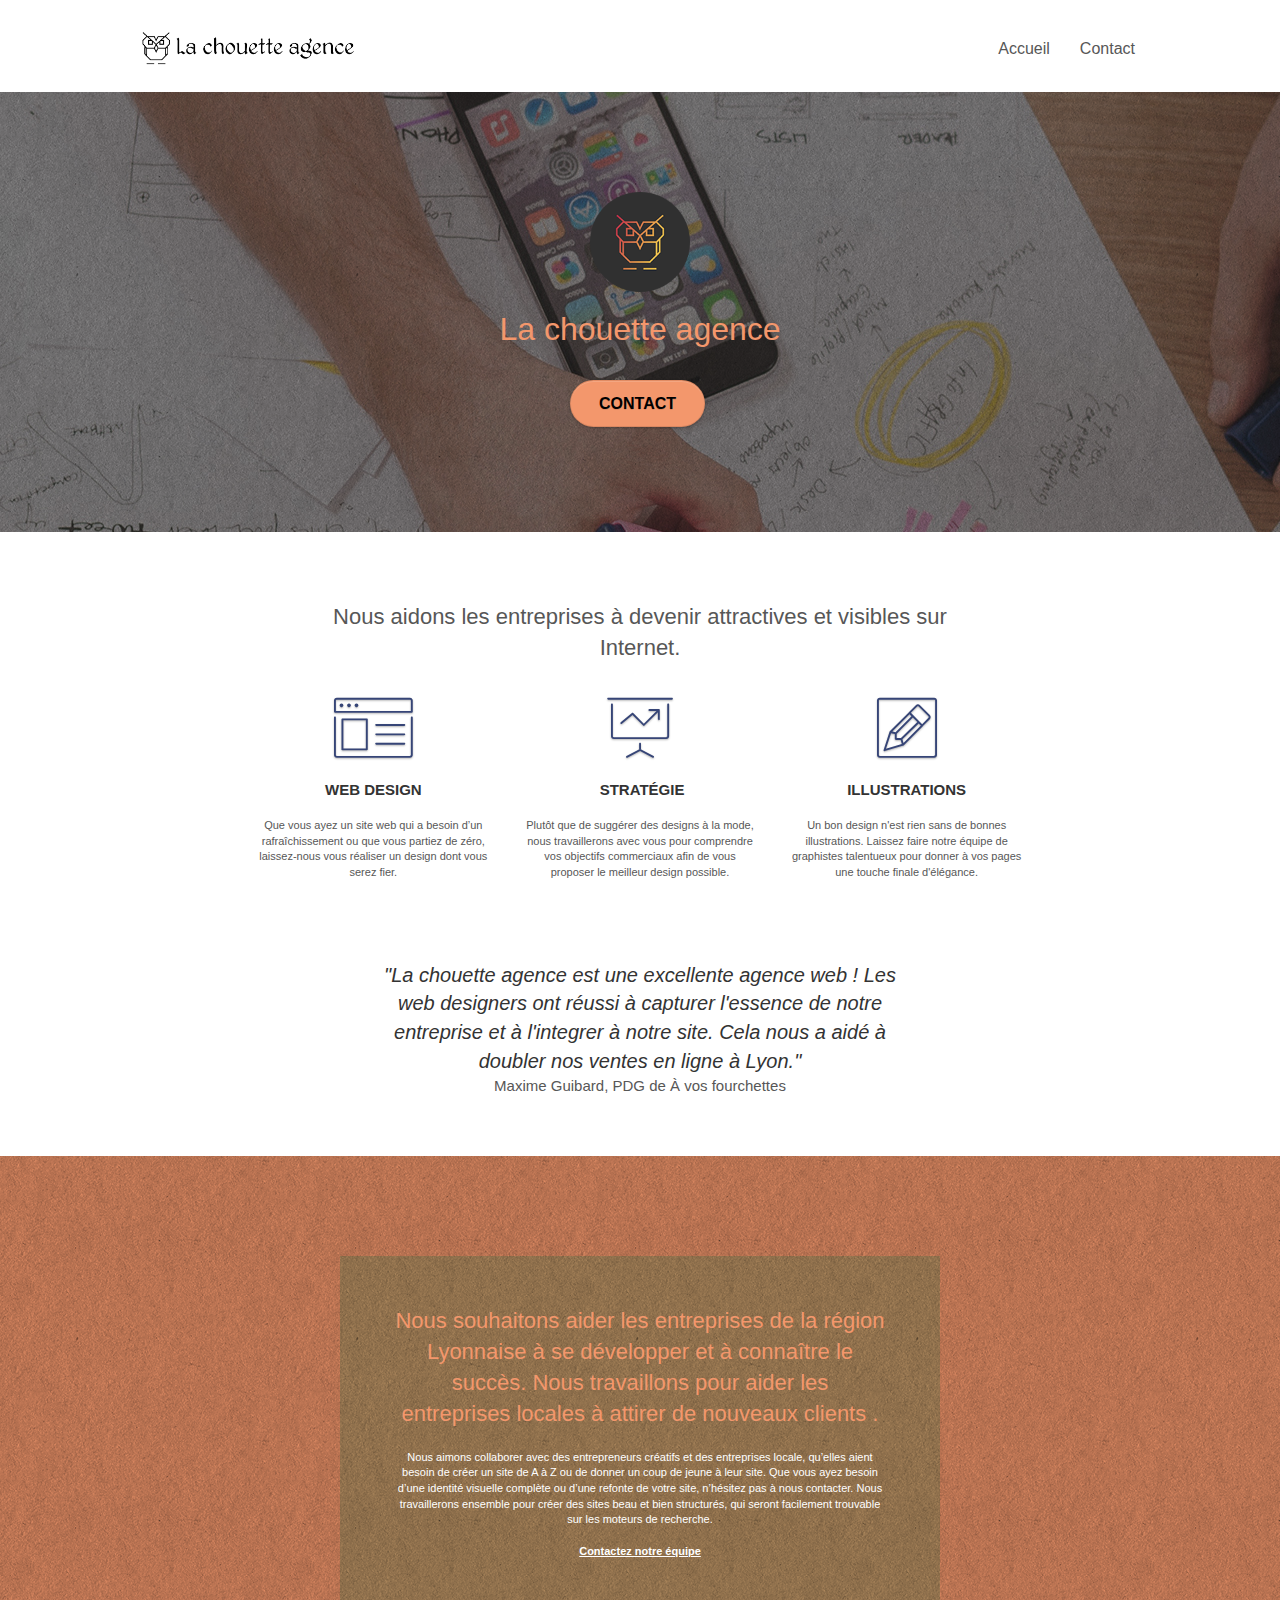
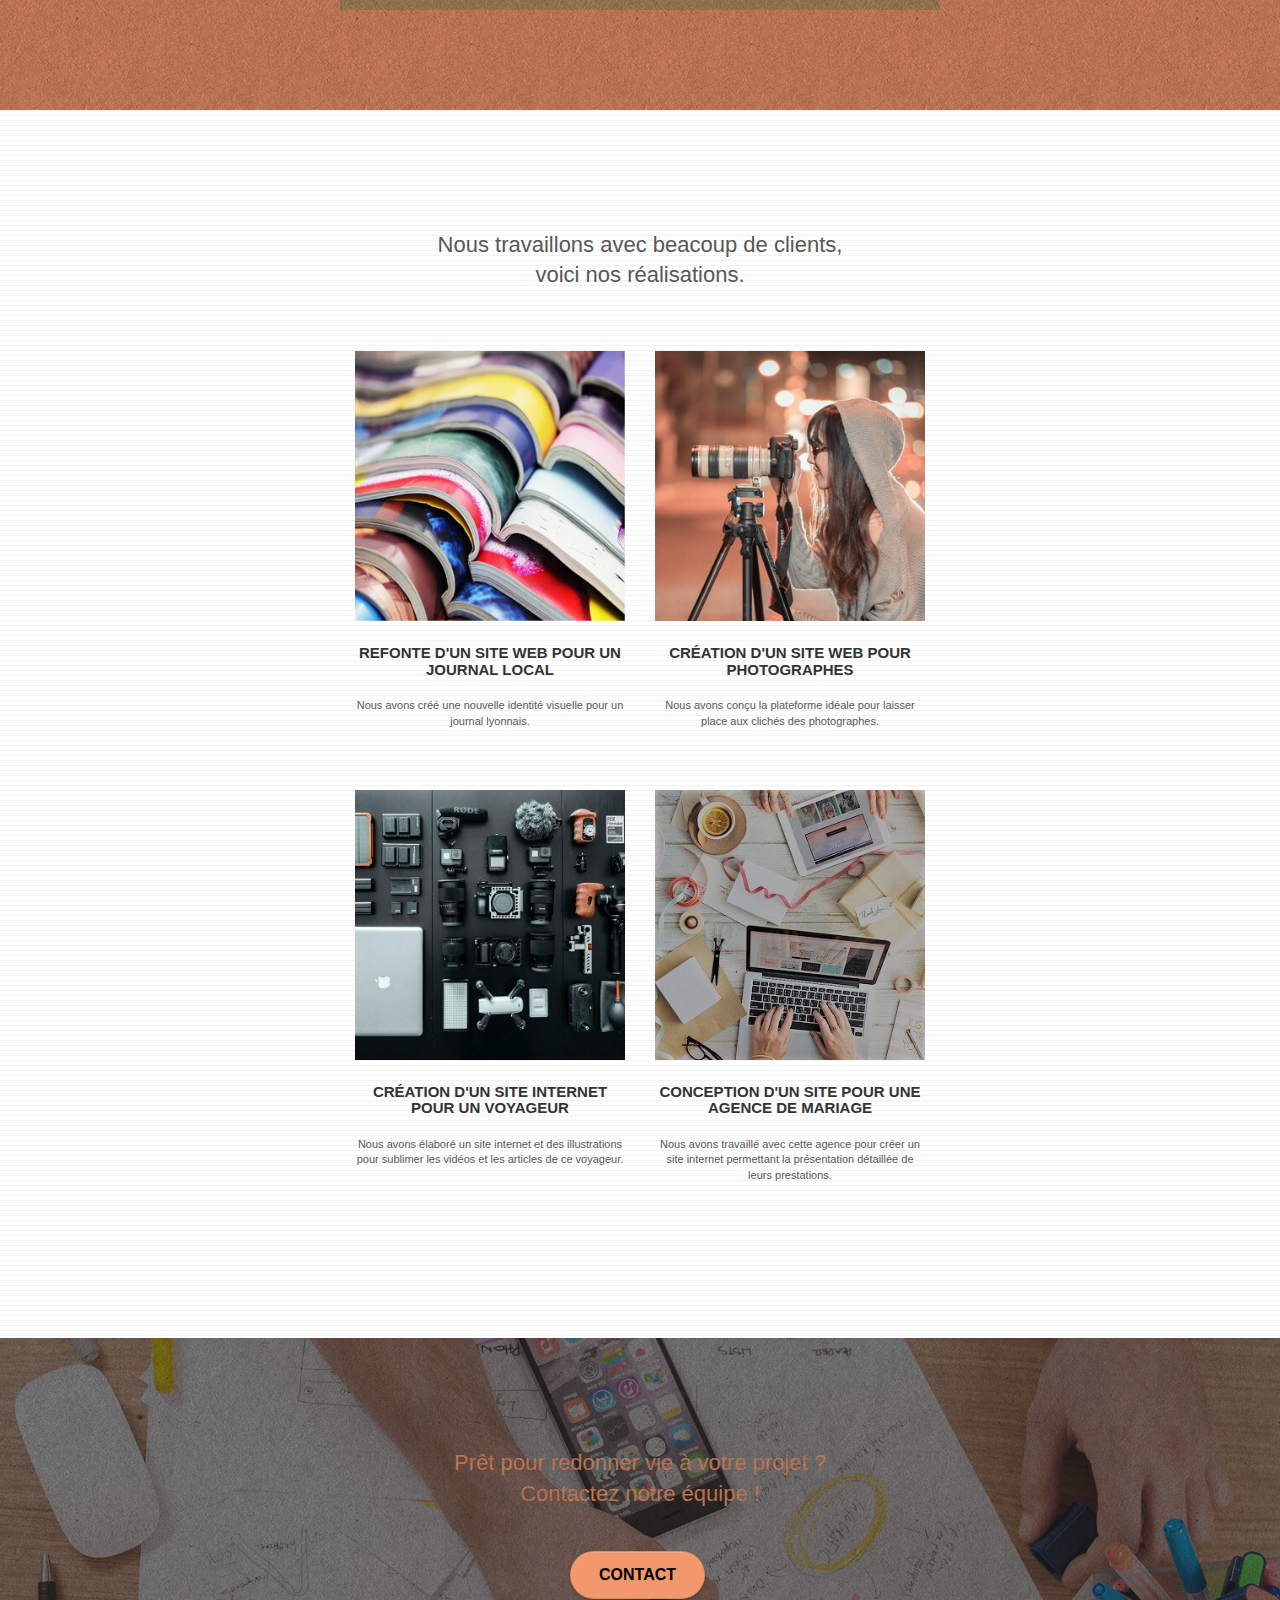
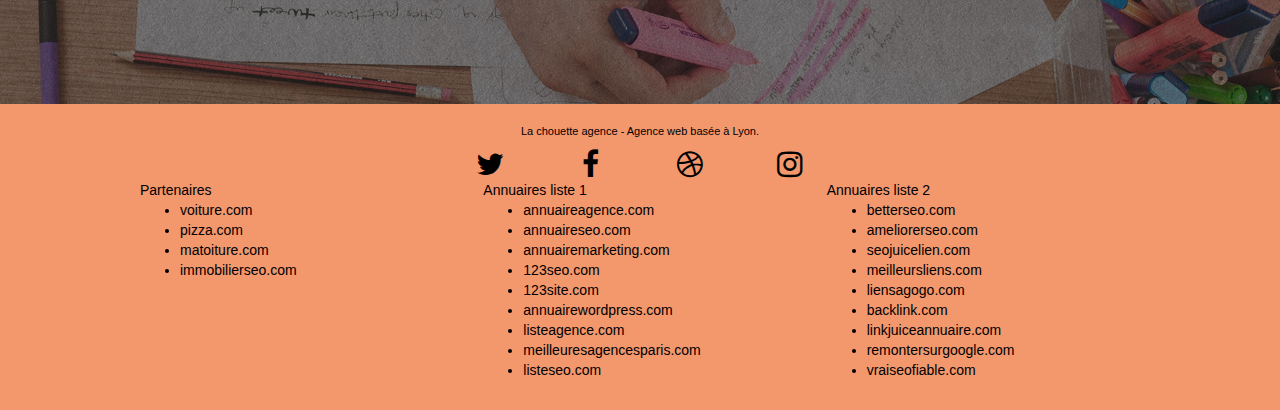
<file: index.html>
<!doctype html>
<html lang="fr-fr">
<head>
    <meta charset="utf-8">
    <meta name="keywords" content="seo, google, site web, site internet, agence design paris, agence design, agence design,agence design,agence design,agence design,agence design,agence design,agence design,agence design">
    <meta name="description" content="La Chouette Agence est une agence de web design qui aide les entreprises à devenir attractives et visibles sur Internet.">
    <meta name="viewport" content="width=device-width, initial-scale=1.0, viewport-fit=cover">
	<meta name="robots" content="index, follow">
    <link rel="shortcut icon" type="image/png" href="favicon.jpg">
    
	<link rel="stylesheet" type="text/css" href="./css/bootstrap.min.css">
	<link rel="stylesheet" type="text/css" href="style.css">
	<link rel="stylesheet" type="text/css" href="./css/font-awesome.min.css">
	<link rel="stylesheet" type="text/css" href="./css/et-line.min.css">
	
    
	<script src="./js/jquery-2.1.0.min.js"></script>
	<script src="./js/bootstrap.min.js"></script>
	<script src="./js/blocs.min.js"></script>
	<script src="./js/jquery.touchSwipe.min.js" defer></script>
	<script src="./js/gmaps.min.js"></script>

    <title>La Chouette Agence, entreprise de web design basée à Lyon</title>

    
<!-- Analytics -->
 
<!-- Analytics END -->
    
</head>
<body>
<!-- Principal conteneur -->
<div class="page-container">
    
<!-- bloc-0 -->
<header class="bloc bgc-white l-bloc " id="bloc-0">
	<div class="container bloc-sm">

		<nav class="navbar row">
			<div class="navbar-header">
				<a class="navbar-brand" href="index.html"><img src="img/la-chouette-agence.png" alt="logo de la chouette agence contenant un lien vers la page d'accueil" height="40" /></a>
				<button id="nav-toggle" type="button" class="ui-navbar-toggle navbar-toggle" data-toggle="collapse" data-target=".navbar-1" aria-haspopup="true" aria-controls="menu" aria-expanded="true">
					<span class="sr-only">Toggle navigation</span><span class="icon-bar"></span><span class="icon-bar"></span><span class="icon-bar"></span>
				</button>
			</div>
			<div class="collapse navbar-collapse navbar-1 special-dropdown-nav">
				<ul id="menu" class="site-navigation nav navbar-nav" role="menu" aria-labelledby="nav-toggle">
					<li role="none">
						<a role="menuitem" href="index.html">Accueil</a>
					</li>
					<li role="none">
						<a role="menuitem" href="contact.html">Contact</a>
					</li>
				</ul>
			</div>
		</nav>
	</div>
</header>
<!-- bloc-0 END -->

<main>
<!-- bloc-1-presentation -->
<div class="bloc bgc-dark-slate-blue bg-banniere d-bloc bg-t-edge bloc-bg-texture texture-paper b-parallax" id="bloc-1-hero">
	<div class="container bloc-lg">
		<div class="row tight-width-whitespace">
			<div class="col-sm-12">
				<img src="img/logo.png" class="center-block image-resize-mode" width="100" alt="logo de la chouette agence" />
				<h1 class="text-center hero-bloc-text tc-white ">
					La chouette agence
				</h1>
				<div class="text-center">
					<a href="contact.html" class="btn btn-lg btn-clean btn-rd cta-hero btn-atomic-tangerine" id="cta-hero">Contact</a>
				</div>
			</div>
		</div>
	</div>
</div>
<!-- bloc-1-presentation END -->

<!-- bloc-2-services -->
<section class="bloc bgc-white l-bloc" id="bloc-2-services">
	<div class="container bloc-md">
		<div class="row items-center">
			<h2 class="col-sm-12 text-center">
				Nous aidons les entreprises à devenir attractives et visibles sur Internet.
			</h2>
		</div>
		<div class="row voffset-lg med-width-whitespace">
			<div class="col-sm-4">
				<div class="text-center">
					<span class="et-icon-browser sm-shadow icon-dark-slate-blue icons icon-lg" role="img"></span>
				</div>
				<h3 class="mg-md text-center">
					Web design
				</h3>
				<p class="text-center ">
					Que vous ayez un site web qui a besoin d&rsquo;un rafraîchissement ou que vous partiez de zéro, laissez-nous vous réaliser un design dont vous serez fier.
				</p>
			</div>
			<div class="col-sm-4">
				<div class="text-center">
					<span class="et-icon-presentation sm-shadow icon-dark-slate-blue icons icon-lg" role="img"></span>
				</div>
				<h3 class="mg-md text-center">
					&nbsp;Stratégie
				</h3>
				<p class="text-center ">
					Plutôt que de suggérer des designs à la mode, nous travaillerons avec vous pour comprendre vos objectifs commerciaux afin de vous proposer le meilleur design possible.<br>
				</p>
			</div>
			<div class="col-sm-4">
				<div class="text-center">
					<span class="et-icon-edit sm-shadow icon-dark-slate-blue icons icon-lg" role="img"></span>
				</div>
				<h3 class="mg-md text-center">
					Illustrations
				</h3>
				<p class="text-center ">
					Un bon design n'est rien sans de bonnes illustrations. Laissez faire notre équipe de graphistes talentueux pour donner à vos pages une touche finale d'élégance.
				</p>
			</div>
		</div>
		<div class="row">
			<div class="col-sm-12 text-center items-center">
				<blockquote class="col-xs-12 col-md-8 col-md-offset-2 text-center quote">
					"La chouette agence est une excellente agence web ! Les web designers ont réussi à capturer l'essence de notre entreprise et à l'integrer à notre site. Cela nous a aidé à doubler nos ventes en ligne à Lyon."
					<p>Maxime Guibard, PDG de À vos fourchettes</p>
				</blockquote>
			</div>
		</div>
	</div>
</section>
<!-- bloc-2-services END -->

<!-- bloc-3-what-i-do -->
<section class="bloc tc-white bgc-atomic-tangerine bg-presentation d-bloc bloc-bg-texture texture-paper b-parallax" id="bloc-3-what-i-do">
	<div class="container bloc-lg">
		<div class="row tight-width-whitespace black-background">
			<div class="col-sm-12">
				<h2 class="mg-md text-center tc-white">
					Nous souhaitons aider les entreprises de la région Lyonnaise à se développer et à connaître le succès. Nous travaillons pour aider les entreprises locales à attirer de nouveaux clients .<br>
				</h2>
				<p class="text-center white">
					Nous aimons collaborer avec des entrepreneurs créatifs et des entreprises locale, qu’elles aient besoin de créer un site de A à Z ou de donner un coup de jeune à leur site. Que vous ayez besoin d’une identité visuelle complète ou d’une refonte de votre site, n’hésitez pas à nous contacter. Nous travaillerons ensemble pour créer des sites beau et bien structurés, qui seront facilement trouvable sur les moteurs de recherche. <br><br><a class="ltc-white bold-link" href="contact.html">Contactez notre équipe</a><br>
				</p>
			</div>
		</div>
	</div>
</section>
<!-- bloc-3-what-i-do END -->

<!-- bloc-4-portfolio -->
<section class="bloc bgc-white bg-lines-h2-bg bg-repeat l-bloc" id="bloc-4-portfolio">
	<div class="container bloc-lg">
		<div class="row items-center">
			<h2 class="col-sm-12 text-center">
				Nous travaillons avec beacoup de clients, voici nos réalisations.
			</h2>
		</div>
		<div class="row tight-width-whitespace portfolio-row">
			<div class="col-sm-6">
				<a href="#" data-lightbox="img/1.jpg" data-gallery-id="gallery-1" data-caption="Refonte d'un site web pour un journal local" data-frame="snapshot-lb"><img src="img/1.jpg" alt="Photo de livres concenant un lien vers la refonte d'un site web pour un journal local" class="img-responsive portfolio-thumb" /></a>
				<h3 class="mg-md text-center">
					Refonte d'un site web pour un journal local
				</h3>
				<p class="text-center">
					Nous avons créé une nouvelle identité visuelle pour un journal lyonnais.
				</p>
			</div>
			<div class="col-sm-6">
				<a href="#" data-lightbox="img/2.jpg" data-gallery-id="gallery-1" data-caption="Création d'un site web pour photographes" data-frame="snapshot-lb"><img src="img/2.jpg" class="img-responsive portfolio-thumb" alt="Photo d'une femme qui prend une photo et qui contient un lien vers la création d'un site web pour photographe" /></a>
				<h3 class="mg-md text-center">
					Création d'un site web pour photographes
				</h3>
				<p class="text-center">
					Nous avons conçu la plateforme idéale pour laisser place aux clichés des photographes.
				</p>
			</div>
		</div>
		<div class="row tight-width-whitespace portfolio-row">
			<div class="col-sm-6">
				<a href="#" data-lightbox="img/3.bmp" data-gallery-id="gallery-1" data-caption="Création d'un site internet pour un voyageur" data-frame="snapshot-lb"><img src="img/3.jpg" class="img-responsive portfolio-thumb" alt="Photo de materiel de photographie contenant un lien vers la création d'unn site web pour voyageur"/></a>
				<h3 class="mg-md text-center">
					Création d'un site internet pour un voyageur
				</h3>
				<p class="text-center">
					Nous avons élaboré un site internet et des illustrations pour sublimer les vidéos et les articles de ce voyageur.
				</p>
			</div>
			<div class="col-sm-6">
				<a href="#" data-lightbox="img/4.bmp" data-gallery-id="gallery-1" data-caption="Conception d'un site pour une agence de mariage" data-frame="snapshot-lb"><img src="img/4.jpg" class="img-responsive portfolio-thumb" alt="Photo de personnes utilisant un ordinateur et une tablette contenant un lien vers la création d'un site pour une agence de mariage" /></a>
				<h3 class="mg-md text-center">
					Conception d'un site pour une agence de mariage
				</h3>
				<p class="text-center">
					Nous avons travaillé avec cette agence pour créer un site internet permettant la présentation détaillée de leurs prestations.
				</p>
			</div>
		</div>
	</div>
</section>
<!-- bloc-4-portfolio END -->

<!-- bloc-5-cta -->
<section class="bloc bgc-dark-slate-blue bg-banniere d-bloc bloc-bg-texture texture-paper" id="bloc-5-cta">
	<div class="container bloc-lg">
		<div class="row">
			<h2 class="mg-md text-center tc-white">
				Prêt pour redonner vie à votre projet ?<br>Contactez notre équipe !
			</h2>
			<div class="col-sm-12 text-center">
				<a href="contact.html" class="btn btn-atomic-tangerine btn-clean btn-rd btn-lg cta-hero">Contact</a>
			</div>
		</div>
	</div>
</section>
<!-- bloc-5-cta END -->
</main>

<!-- Footer - bloc-8 -->
<footer class="bloc bgc-atomic-tangerine d-bloc" id="bloc-8">
	<div class="container bloc-sm">
		<div class="row">
			<div class="col-sm-12">
				<p class="text-center">
					La chouette agence - Agence web basée à Lyon.<br />
				</p>
				<div class="row row-no-gutters social">
					<div class="col-sm-3">
						<div class="text-center" role="img">
							<a class="social" href="index.html"><span class="fa fa-twitter icon-md"></span></a>
						</div>
					</div>
					<div class="col-sm-3">
						<div class="text-center" role="img">
							<a class="social" href="index.html"><span class="fa fa-facebook icon-md"></span></a>
						</div>
					</div>
					<div class="col-sm-3">
						<div class="text-center" role="img">
							<a class="social" href="index.html"><span class="fa fa-dribbble icon-md"></span></a>
						</div>
					</div>
					<div class="col-sm-3">
						<div class="text-center" role="img">
							<a class="social" href="index.html"><span class="fa fa-instagram icon-md"></span></a>
						</div>
					</div>
				</div>
				<div class="row">
					<div class="col-sm-4">
						Partenaires
							<ul>
								<li><a href="voiture.com">voiture.com</a></li>
								<li><a href="pizza.com">pizza.com</a></li>
								<li><a href="matoiture.com">matoiture.com</a></li>
								<li><a href="immobilierseo.com">immobilierseo.com</a></li>
							</ul>		
					</div>
					<div class="col-sm-4">
						Annuaires liste 1
						<ul>
							<li><a href="annuaireagence.com">annuaireagence.com</a></li>
							<li><a href="annuaireseo.com">annuaireseo.com</a></li>
							<li><a href="annuairemarketing.com">annuairemarketing.com</a></li>
							<li><a href="123seoture.com">123seo.com</a></li>
							<li><a href="123site.com">123site.com</a></li>
							<li><a href="annuairewordpress.com">annuairewordpress.com</a></li>
							<li><a href="listeagence.com">listeagence.com</a></li>
							<li><a href="meilleuresagencesparis.com">meilleuresagencesparis.com</a></li>
							<li><a href="listeseo.com">listeseo.com</a></li>
						</ul>
					</div>
					<div class="col-sm-4">
						Annuaires liste 2
						<ul>
							<li><a href="betterseo.com">betterseo.com</a></li>
							<li><a href="ameliorerseo.com">ameliorerseo.com</a></li>
							<li><a href="seojuicelien.com">seojuicelien.com</a></li>
							<li><a href="meilleursliens.com">meilleursliens.com</a></li>
							<li><a href="liensagogo.com">liensagogo.com</a></li>
							<li><a href="backlink.com">backlink.com</a></li>
							<li><a href="linkjuiceannuaire.com">linkjuiceannuaire.com</a></li>
							<li><a href="remontersurgoogle.com">remontersurgoogle.com</a></li>
							<li><a href="vraiseofiable.com">vraiseofiable.com</a></li>
						</ul>
					</div>
				</div>
			</div>
		</div>
	</div>
</footer>
<!-- Footer - bloc-8 END -->

</div>
<!-- Principal conteneur END -->
    

</body>
</html>
</file>
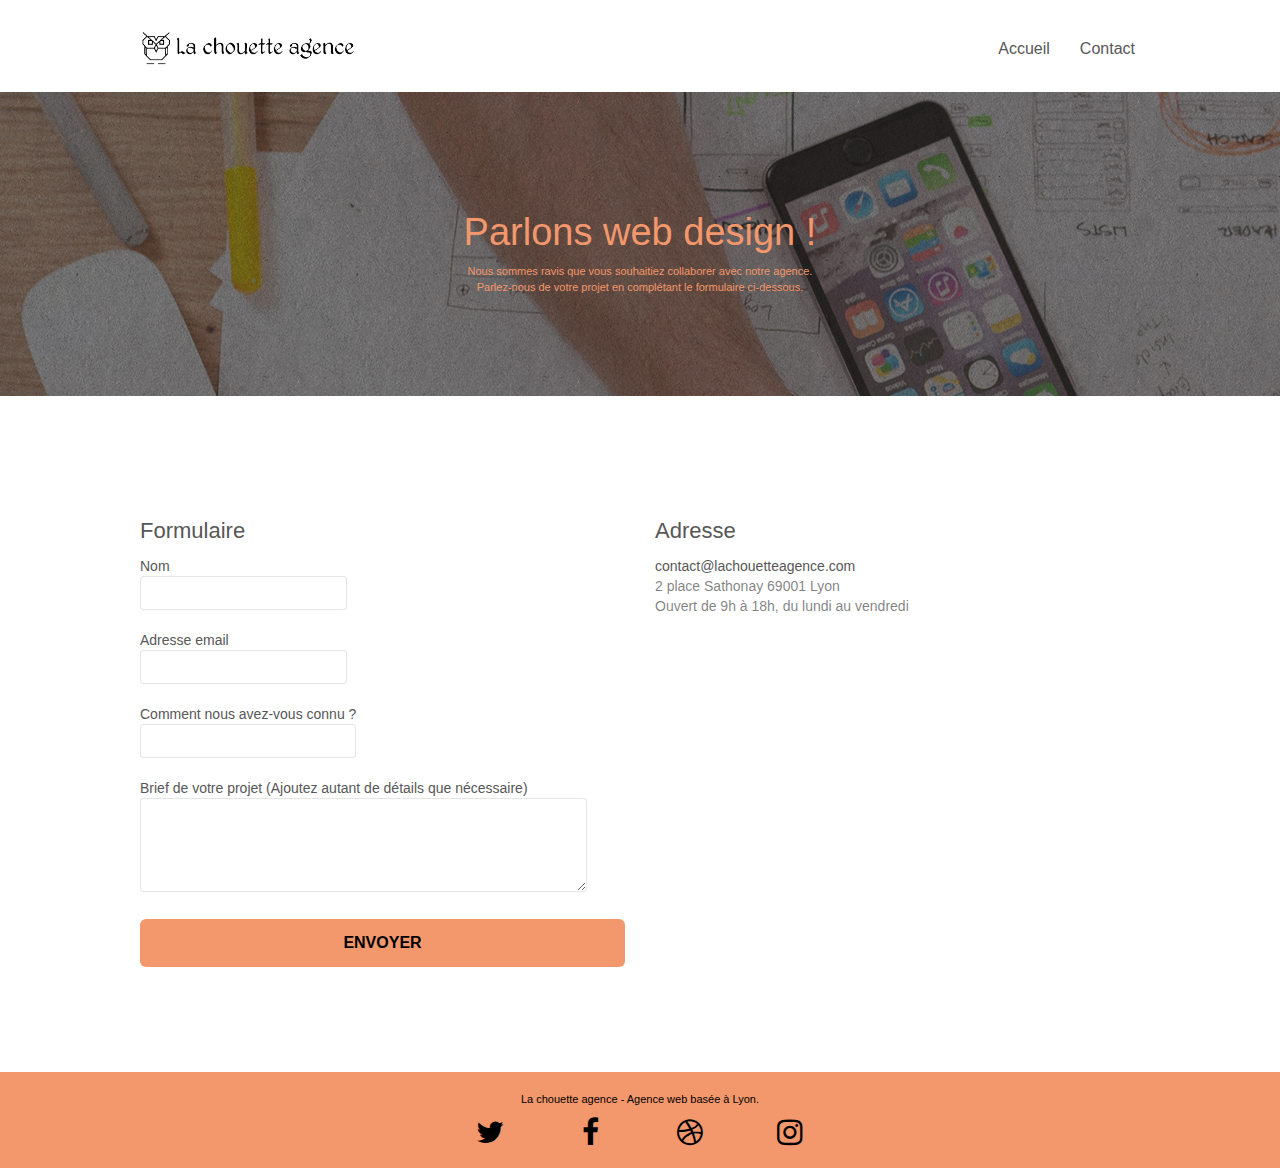
<file: contact.html>
<!doctype html>
<html lang="fr-fr">
<head>
    <meta charset="utf-8">
    <meta name="keywords" content="seo, google, site web, site internet, agence design paris, agence design, agence design,agence design,agence design,agence design,agence design,agence design,agence design,agence design">
    <meta name="description" content="Contactez la chouette agence.">
    <meta name="viewport" content="width=device-width, initial-scale=1.0, viewport-fit=cover">
	<meta name="robots" content="index, follow">
    <link rel="shortcut icon" type="image/png" href="favicon.jpg">
    
	<link rel="stylesheet" type="text/css" href="./css/bootstrap.min.css">
	<link rel="stylesheet" type="text/css" href="style.css">
	<link rel="stylesheet" type="text/css" href="./css/font-awesome.min.css">
	<link rel="stylesheet" type="text/css" href="./css/et-line.min.css">
	
    
	<script src="./js/jquery-2.1.0.min.js"></script>
	<script src="./js/bootstrap.min.js"></script>
	<script src="./js/blocs.min.js"></script>
	<script src="./js/jqBootstrapValidation.min.js"></script>
	<script src="./js/formHandler.min.js"></script>
    <title>Nous Contacter</title>

    
<!-- Analytics -->
 
<!-- Analytics END -->
    
</head>
<body>
<!-- Principal conteneur -->
<div class="page-container">
    
<!-- bloc-0 -->
<header class="bloc bgc-white l-bloc " id="bloc-0">
	<div class="container bloc-sm">
		<nav class="navbar row">
			<div class="navbar-header">
				<a class="navbar-brand" href="index.html"><img src="img/la-chouette-agence.png" alt="logo de la chouette agence contenant un lien vers la page d'accueil" height="40" /></a>
				<button id="nav-toggle" type="button" class="ui-navbar-toggle navbar-toggle" data-toggle="collapse" data-target=".navbar-1" aria-haspopup="true" aria-controls="menu" aria-expanded="true">
					<span class="sr-only">Toggle navigation</span><span class="icon-bar"></span><span class="icon-bar"></span><span class="icon-bar"></span>
				</button>
			</div>
			<div class="collapse navbar-collapse navbar-1 special-dropdown-nav">
				<ul id="menu" class="site-navigation nav navbar-nav" role="menu" aria-labelledby="nav-toggle">
					<li role="none">
						<a role="menuitem" href="index.html">Accueil</a>
					</li>
					<li role="none">
						<a role="menuitem" href="contact.html">Contact</a>
					</li>
				</ul>
			</div>
		</nav>
	</div>
</header>
<!-- bloc-0 END -->

<main>
<!-- bloc-6 -->
<div class="bloc bg-dots-bg bg-repeat bloc bgc-dark-slate-blue bg-banniere d-bloc bloc-bg-texture texture-paper" id="bloc-6">
	<div class="container bloc-lg">
		<div class="row">
			<div class="col-sm-12">
				<h1 class="text-center hero-bloc-text tc-white">
					Parlons web design !
				</h1>
				<p class="text-center mg-lg tc-white tight-width-whitespace">
					Nous sommes ravis que vous souhaitiez collaborer avec notre agence.<br>
					Parlez-nous de votre projet en complétant le formulaire ci-dessous.
				</p>
			</div>
		</div>
	</div>
</div>
<!-- bloc-6 END -->

<!-- bloc-7 -->
<div class="bloc bgc-white l-bloc" id="bloc-7">
	<div class="container bloc-lg">
		<div class="row">
			<div class="col-sm-6">
				<h2>Formulaire</h2>
				<form id="form_1" novalidate data-success-msg="Your message has been sent." data-fail-msg="Sorry it seems that our mail server is not responding, Sorry for the inconvenience!">
					<div class="form-group">
						<label>
							Nom
						<input id="name" class="form-control" required />
						</label>
					</div>
					<div class="form-group">
						<label>
							Adresse email
						<input id="email" class="form-control" type="email" required />
						</label>
					</div>
					<div class="form-group">
						<label>
							Comment nous avez-vous connu ?
						<input class="form-control" type="email" required id="input_504" />
						</label>
					</div>
					<div class="form-group">
						<label>
							Brief de votre projet (Ajoutez autant de détails que nécessaire)<br>
						<textarea id="message" class="form-control" rows="4" cols="50" required></textarea>
						</label>
					</div> 
					<button class="bloc-button btn btn-lg btn-block cta-hero btn-atomic-tangerine" type="submit">
						Envoyer
					</button>
				</form>
			</div>
			<div class="col-sm-6">
				<h2>Adresse</h2>
				<p>
					<address>
						<a href="mailto:contact@lachouetteagence.com">contact@lachouetteagence.com</a><br>
						2 place Sathonay 69001 Lyon<br>
						Ouvert de 9h à 18h, du lundi au vendredi<br>
					</address>
				</p>
			</div>
		</div>
	</div>
</div>
<!-- bloc-7 END -->

<!-- ScrollToTop Button -->
<a class="bloc-button btn btn-d scrollToTop" onclick="scrollToTarget('1')"><span class="fa fa-chevron-up"></span></a>
<!-- ScrollToTop Button END-->
</main>

<!-- Footer - bloc-8 -->
<footer class="bloc bgc-atomic-tangerine d-bloc" id="bloc-8">
	<div class="container bloc-sm">
		<div class="row">
			<div class="col-sm-12">
				<p class="text-center">
					La chouette agence - Agence web basée à Lyon.<br>
				</p>
				<div class="row row-no-gutters social">
					<div class="col-sm-3">
						<div class="text-center" role="img">
							<a class="social" href="index.html"><span class="fa fa-twitter icon-md"></span></a>
						</div>
					</div>
					<div class="col-sm-3">
						<div class="text-center" role="img">
							<a class="social" href="index.html"><span class="fa fa-facebook icon-md"></span></a>
						</div>
					</div>
					<div class="col-sm-3">
						<div class="text-center" role="img">
							<a class="social" href="index.html"><span class="fa fa-dribbble icon-md"></span></a>
						</div>
					</div>
					<div class="col-sm-3">
						<div class="text-center" role="img">
							<a class="social" href="index.html"><span class="fa fa-instagram icon-md"></span></a>
						</div>
					</div>
				</div>
			</div>
		</div>
	</div>
</footer>
<!-- Footer - bloc-8 END -->

</div>
<!-- Principal conteneur END -->
    

</body>
</html>
</file>
<file: style.css>
body {
    margin: 0;
    padding: 0;
    background: #FFF;
    overflow-x: hidden;
    -webkit-font-smoothing: antialiased;
    -moz-osx-font-smoothing: grayscale;
}

a,
button {
    transition: all .3s ease-in-out;
    outline: none!important;
}

a:hover {
    text-decoration: none;
    cursor: pointer;
}

#page-loading-blocs-notifaction {
    position: fixed;
    top: 0;
    bottom: 0;
    width: 100%;
    z-index: 100000;
    background: #FFFFFF url("img/pageload-spinner.gif") no-repeat center center;
}

.bloc {
    width: 100%;
    clear: both;
    background: 50% 50% no-repeat;
    padding: 0 50px;
    -webkit-background-size: cover;
    -moz-background-size: cover;
    -o-background-size: cover;
    background-size: cover;
    position: relative;
}

.bloc .container {
    padding-left: 0;
    padding-right: 0;
}

.bloc-lg {
    padding: 100px 50px;
}

.bloc-md {
    padding: 50px;
}

.bloc-sm {
    padding: 20px 50px;
}

.bg-center,
.bg-l-edge,
.bg-r-edge,
.bg-t-edge,
.bg-b-edge,
.bg-tl-edge,
.bg-bl-edge,
.bg-tr-edge,
.bg-br-edge,
.bg-repeat {
    -webkit-background-size: auto!important;
    -moz-background-size: auto!important;
    -o-background-size: auto!important;
    background-size: auto!important;
}

.bg-repeat {
    background: repeat;
}

.bg-t-edge {
    background: top no-repeat;
}

.bloc-bg-texture::before {
    content: "";
    background-size: 2px 2px;
    position: absolute;
    top: 0;
    bottom: 0;
    left: 0;
    right: 0;
}

.texture-paper::before {
    background: url("img/texture-paper.png");
    background-size: 280px 280px;
}

.b-parallax {
    background-attachment: fixed;
}

.d-bloc {
    color: rgba(255, 255, 255, .7);
}

.d-bloc button:hover {
    color: rgba(255, 255, 255, .9);
}

.d-bloc .icon-round,
.d-bloc .icon-square,
.d-bloc .icon-rounded,
.d-bloc .icon-semi-rounded-a,
.d-bloc .icon-semi-rounded-b {
    border-color: rgba(255, 255, 255, .9);
}

.d-bloc .divider-h span {
    border-color: rgba(255, 255, 255, .2);
}

.d-bloc .a-btn,
.d-bloc .navbar a,
.d-bloc .navbar-brand,
.d-bloc a .icon-sm,
.d-bloc a .icon-md,
.d-bloc a .icon-lg,
.d-bloc a .icon-xl,
.d-bloc h1 a,
.d-bloc h2 a,
.d-bloc h3 a,
.d-bloc h4 a,
.d-bloc h5 a,
.d-bloc h6 a,
.d-bloc p a {
    color: rgba(255, 255, 255, .6);
}

.d-bloc .a-btn:hover,
.d-bloc .navbar a:hover,
.d-bloc .navbar-brand:hover,
.d-bloc a:hover .icon-sm,
.d-bloc a:hover .icon-md,
.d-bloc a:hover .icon-lg,
.d-bloc a:hover .icon-xl,
.d-bloc h1 a:hover,
.d-bloc h2 a:hover,
.d-bloc h3 a:hover,
.d-bloc h4 a:hover,
.d-bloc h5 a:hover,
.d-bloc h6 a:hover,
.d-bloc p a:hover {
    color: rgba(255, 255, 255, 1);
}

.d-bloc .navbar-toggle .icon-bar {
    background: rgba(255, 255, 255, 1);
}

.d-bloc .btn-wire,
.d-bloc .btn-wire:hover {
    color: rgba(255, 255, 255, 1);
    border-color: rgba(255, 255, 255, 1);
}

.d-bloc .panel {
    color: rgba(0, 0, 0, .5);
}

.d-bloc .panel button:hover {
    color: rgba(0, 0, 0, .7);
}

.d-bloc .panel icon {
    border-color: rgba(0, 0, 0, .7);
}

.d-bloc .panel .divider-h span {
    border-color: rgba(0, 0, 0, .1);
}

.d-bloc .panel .a-btn {
    color: rgba(0, 0, 0, .6);
}

.d-bloc .panel .a-btn:hover {
    color: rgba(0, 0, 0, 1);
}

.d-bloc .panel .btn-wire,
.d-bloc .panel .btn-wire:hover {
    color: rgba(0, 0, 0, .7);
    border-color: rgba(0, 0, 0, .3);
}

.d-bloc .panel,
.l-bloc {
    color: rgba(0, 0, 0, .5);
}

.d-bloc .panel button:hover,
.l-bloc button:hover {
    color: rgba(0, 0, 0, .7);
}

.l-bloc .icon-round,
.l-bloc .icon-square,
.l-bloc .icon-rounded,
.l-bloc .icon-semi-rounded-a,
.l-bloc .icon-semi-rounded-b {
    border-color: rgba(0, 0, 0, .7);
}

.d-bloc .panel .divider-h span,
.l-bloc .divider-h span {
    border-color: rgba(0, 0, 0, .1);
}

.d-bloc .panel .a-btn,
.l-bloc .a-btn,
.l-bloc .navbar a,
.l-bloc .navbar-brand,
.l-bloc a .icon-sm,
.l-bloc a .icon-md,
.l-bloc a .icon-lg,
.l-bloc a .icon-xl,
.l-bloc h1 a,
.l-bloc h2 a,
.l-bloc h3 a,
.l-bloc h4 a,
.l-bloc h5 a,
.l-bloc h6 a,
.l-bloc p a {
    color: rgba(0, 0, 0, .6);
}

.d-bloc .panel .a-btn:hover,
.l-bloc .a-btn:hover,
.l-bloc .navbar a:hover,
.l-bloc .navbar-brand:hover,
.l-bloc a:hover .icon-sm,
.l-bloc a:hover .icon-md,
.l-bloc a:hover .icon-lg,
.l-bloc a:hover .icon-xl,
.l-bloc h1 a:hover,
.l-bloc h2 a:hover,
.l-bloc h3 a:hover,
.l-bloc h4 a:hover,
.l-bloc h5 a:hover,
.l-bloc h6 a:hover,
.l-bloc p a:hover {
    color: rgba(0, 0, 0, 1);
}

.l-bloc .navbar-toggle .icon-bar {
    color: rgba(0, 0, 0, .6);
}

.d-bloc .panel .btn-wire,
.d-bloc .panel .btn-wire:hover,
.l-bloc .btn-wire,
.l-bloc .btn-wire:hover {
    color: rgba(0, 0, 0, .7);
    border-color: rgba(0, 0, 0, .3);
}

.voffset {
    margin-top: 30px;
}

.voffset-lg {
    margin-top: 80px;
}

.row-no-gutters {
    margin-right: 0;
    margin-left: 0;
}

.row.row-no-gutters > [class^="col-"],
.row.row-no-gutters > [class*=" col-"] {
    padding-right: 0;
    padding-left: 0;
}

#bloc-1-hero h1 {
    font-size: 32px;
}

.navbar {
    margin-bottom: 0;
    z-index: 1;
}

.navbar-brand {
    height: auto;
    padding: 3px 15px;
    font-size: 25px;
    font-weight: normal;
    font-weight: 600;
    line-height: 44px;
}

.navbar-brand img {
    max-height: 200px;
    margin: 0 5px 0 0;
    display: inline;
}

.navbar-brand img[src$=svg] {
    min-width: 100px;
}

.nav-center .navbar-brand img {
    margin: 0;
}

.navbar .nav {
    padding-top: 2px;
    margin-right: -16px;
    float: right;
    z-index: 1;
}

.nav > li {
    float: left;
    margin-top: 4px;
    font-size: 16px;
}

.navbar-nav .open .dropdown-menu > li > a {
    text-align: inherit;
}

.nav > li a:hover,
.nav > li a:focus {
    background: transparent;
}

.navbar-toggle {
    margin: 10px 10px 0 0;
    border: 0px;
}

.navbar-toggle:hover {
    background: transparent!important;
}

.navbar-toggle .icon-bar {
    background-color: rgba(0, 0, 0, .5);
    width: 26px;
}

.nav-invert .navbar .nav {
    float: left;
}

.nav-invert .navbar-header,
.nav-invert .navbar-brand {
    float: right;
    position: relative;
    z-index: 2;
}

@media (min-width: 768px) {
    .site-navigation {
        position: absolute;
        top: 50%;
        right: 20px;
        transform: translate(0, -50%);
        -webkit-transform: translateY(-50%);
    }
    .nav > li .dropdown-menu a,
    .nav > li .dropdown-menu a:hover {
        color: #484848;
    }
    .nav-invert .site-navigation {
        left: 0;
        right: 0;
    }
    .nav-center {
        text-align: center;
    }
    .nav-center .navbar-header {
        width: 100%;
    }
    .nav-center .navbar-header,
    .nav-center .navbar-brand,
    .nav-center .nav > li {
        float: none;
        display: inline-block;
    }
    .nav-center .site-navigation {
        position: relative;
        width: 100%;
        right: 0;
        margin-right: 0px;
        margin-top: 20px;
    }
    .nav-center.mini-nav .navbar-toggle {
        float: none;
        margin: 10px auto 0;
    }
}

.nav > li > .dropdown a {
    background: none!important;
    display: block;
    padding: 14px 15px;
}

nav .caret {
    margin: 0 5px;
}

.dropdown-menu .dropdown-menu {
    top: -8px;
    left: 100%;
}

.dropdown-menu .dropmenu-flow-right {
    top: 100%;
    left: 0;
    margin-left: -1px;
    border-top-left-radius: 0;
    border-top-right-radius: 0;
}

.dropdown-menu .dropdown span {
    border: 4px solid black;
    border-top-color: transparent;
    border-right-color: transparent;
    border-bottom-color: transparent;
    margin: 6px -5px 0 0!important;
    float: right;
}

.mg-md {
    margin-top: 10px;
    margin-bottom: 20px;
}

.mg-lg {
    margin-top: 10px;
    margin-bottom: 40px;
}

.btn {
    margin: 0 5px 5px 0;
}

.btn.pull-right {
    margin: 0 0 5px 5px;
}

.btn-d,
.btn-d:hover,
.btn-d:focus {
    color: #FFF;
    background: rgba(0, 0, 0, .3);
}

button {
    outline: none!important;
}

.btn-rd {
    border-radius: 40px;
}

.btn-clean {
    border: 1px solid rgba(0, 0, 0, .08);
    border-bottom-color: rgba(0, 0, 0, .1);
    text-shadow: 0 1px 0 rgba(0, 0, 1, .1);
    box-shadow: 0 1px 3px rgba(0, 0, 1, .25), inset 0 1px 0 0 rgba(255, 255, 255, .15);
}

.icon-md {
    font-size: 30px!important;
}

.icon-lg {
    font-size: 60px!important;
}

.sm-shadow {
    text-shadow: 0 1px 2px rgba(0, 0, 0, .3);
}

.panel-sq,
.panel-sq .panel-heading,
.panel-sq .panel-footer {
    border-radius: 0;
}

.panel-rd {
    border-radius: 30px;
}

.panel-rd .panel-heading {
    border-radius: 29px 29px 0 0;
}

.panel-rd .panel-footer {
    border-radius: 0 0 29px 29px;
}

.form-control {
    border-color: rgba(0, 0, 0, .1);
    box-shadow: none;
}

.scrollToTop {
    width: 40px;
    height: 40px;
    position: fixed;
    bottom: 20px;
    right: 20px;
    opacity: 0;
    z-index: 500;
    transition: all .3s ease-in-out;
}

.scrollToTop span {
    margin-top: 6px;
}

.showScrollTop {
    font-size: 14px;
    opacity: 1;
}

a[data-lightbox] {
    position: relative;
    display: block;
    text-align: center;
}

a[data-lightbox]:hover::before {
    content: "+";
    font-family: "HelveticaNeue-Light", "Helvetica Neue Light", "Helvetica Neue", Helvetica, Arial;
    font-size: 32px;
    width: 50px;
    height: 50px;
    margin-left: -25px;
    border-radius: 50%;
    background: rgba(0, 0, 0, .6);
    color: #FFF;
    font-weight: 100;
    z-index: 1;
    position: absolute;
    top: 50%;
    transform: translateY(-50%);
    -webkit-transform: translateY(-50%);
}

a[data-lightbox]:hover img {
    opacity: 0.6;
    -webkit-animation-fill-mode: none;
    animation-fill-mode: none;
}

#lightbox-modal {
    display: flex;
    align-items: center;
}

#lightbox-modal .modal-dialog {
    width: 90%;
    max-width: 900px;
    margin: 0 auto 0;
}

#lightbox-modal .modal-dialog img {
    max-height: 90vh;
    margin: 0 auto;
}

.lightbox-caption {
    padding: 20px;
    color: #FFF;
    background: rgba(0, 0, 0, .5);
    position: absolute;
    left: 15px;
    right: 15px;
    bottom: 5px;
}

.close-lightbox {
    color: #FFF;
    font-size: 30px;
    position: absolute;
    top: 20px;
    right: 20px;
    z-index: 20;
    background: rgba(0, 0, 0, .5);
    border: none;
    line-height: 30px;
    padding: 0 9px 5px;
    opacity: 0.3;
}

.close-lightbox:hover,
.next-lightbox:hover,
.prev-lightbox:hover {
    opacity: 1.0;
    color: #FFF;
}

.next-lightbox,
.prev-lightbox {
    font-size: 20px;
    color: rgba(255, 255, 255, .9);
    background: rgba(0, 0, 0, .5);
    transition: all .2s ease-in-out;
    position: absolute;
    top: 45%;
    z-index: 1;
    opacity: 0.4;
}

.next-lightbox {
    padding: 6px 8px 1px 13px;
    right: 25px;
}

.prev-lightbox {
    padding: 6px 13px 1px 10px;
    left: 25px;
}

.snapshot-lb .modal-body {
    padding-bottom: 45px;
}

.snapshot-lb .lightbox-caption {
    padding: 0;
    color: rgba(0, 0, 0, .5);
    background: none;
}

h1,
h2,
h3,
h4,
h5,
h6,
p,
label,
.btn,
a {
    font-family: "helvetica";
    font-weight: 400;
    color: #575757!important;
}

.container {
    max-width: 1000px;
}

.hero-bloc-text {
    font-size: 38px;
}

.hero-bloc-text-sub {
    font-size: 36px;
}

.statement-bloc-text {
    line-height: 26px;
    font-style: italic;
    font-size: 20px;
    text-align: center;
    font-weight: lighter;
    max-width: 520px;
    margin: auto auto auto auto;
}

p {
    font-size: 11px;
}

.tight-width-whitespace {
    max-width: 600px;
    margin: auto auto auto auto;
}

.h1 {
    font-size: 20px;
    font-family: "Open Sans";
}

.cta-hero {
    margin-top: 22px;
    color: #FFFFFF!important;
    text-transform: uppercase;
    padding: 12px 28px 12px 28px;
    font-size: 16px;
    font-weight: 700;
}

.social {
    max-width: 400px;
    margin: auto auto auto auto;
}

h2 {
    font-size: 22px;
    line-height: 1.4em;
}

h3 {
    font-size: 15px;
    text-transform: uppercase;
    font-weight: 700;
    color: #333333!important;
}

.med-width-whitespace {
    max-width: 800px;
    margin: auto auto auto auto;
    box-shadow: 0px 0px 0px #000000;
}

h1 {
    color: #333333!important;
}

h4 {
    color: #333333!important;
}

.icons {
    margin-bottom: 14px;
    margin-top: 24px;
}

.white {
    color: #FFFFFF!important;
}

.portfolio-thumb {
    margin-bottom: 24px;
}

.portfolio-row {
    margin-bottom: 44px;
    margin-top: 50px;
}

.avatar {
    box-shadow: 0px 4px 9px rgba(0, 0, 0, 0.3);
}

.black-background {
    background-color: rgba(165, 147, 99, 0.7);
    padding: 40px 40px 40px 40px;
}

.bold-link {
    font-weight: 900;
    text-decoration: underline!important;
}

.bgc-white {
    background-color: #FFFFFF;
}

.bgc-dark-slate-blue {
    background-color: #364577;
}

.bgc-atomic-tangerine {
    background-color: #F3976C;
}

.tc-white {
    color: #F3976C!important;
}

.btn-atomic-tangerine {
    background: #F3976C;
    color: #FFFFFF!important;
}

.btn-atomic-tangerine:hover {
    background: #c27956!important;
    color: #FFFFFF!important;
}

.ltc-white {
    color: #FFFFFF!important;
}

.ltc-white:hover {
    color: #cccccc!important;
}

.ltc-atomic-tangerine {
    color: #F3976C!important;
}

.ltc-atomic-tangerine:hover {
    color: #c27956!important;
}

.icon-dark-slate-blue {
    color: #364577!important;
    border-color: #364577!important;
}

.bg-dots-bg {
    background-image: url("img/dots-bg.png");
}

.bg-lines-h2-bg {
    background-image: url("img/lines-h2-bg.png");
}

.bg-banniere {
    background-image: url("img/la-chouette-agence-banniere.jpg");
}

.bg-presentation {
    background-image: url("img/image-de-presentation.bmp");
}

@media (max-width: 1024px) {
    .bloc {
        padding-left: 20px;
        padding-right: 20px;
    }
    .bloc.full-width-bloc,
    .bloc-tile-2.full-width-bloc .container,
    .bloc-tile-3.full-width-bloc .container,
    .bloc-tile-4.full-width-bloc .container {
        padding-left: 0;
        padding-right: 0;
    }
}

@media (max-width: 992px) and (min-width: 768px) {
    .navbar .nav {
        max-width: 80%
    }
    .nav-center.navbar .nav {
        max-width: 100%
    }
}

@media only screen and (min-width: 768px) and (max-width: 1024px) and (orientation: landscape) {
    .b-parallax {
        background-attachment: scroll;
    }
}

@media only screen and (min-width: 1024px) and (max-width: 1366px) and (-webkit-min-device-pixel-ratio: 1.5) {
    .b-parallax {
        background-attachment: scroll;
    }
}

@media (max-width: 991px) {
    .container {
        width: 100%;
    }
    .b-parallax {
        background-attachment: scroll;
    }
    .page-container,
    #hero-bloc {
        overflow-x: hidden;
        position: relative;
    }
    .bloc-group,
    .bloc-group .bloc {
        display: block;
        width: 100%;
    }
    .bloc-fill-screen .fill-bloc-top-edge,
    .bloc-fill-screen .fill-bloc-bottom-edge {
        padding: 0 20px;
    }
}

@media (max-width: 767px) {
    .page-container {
        overflow-x: hidden;
        position: relative;
    }
    h1,
    h2,
    h3,
    h4,
    h5,
    h6,
    p,
    #disqus_thread {
        padding-left: 10px!important;
        padding-right: 10px!important;
    }
    .b-parallax {
        background-attachment: scroll;
    }
    .navbar .nav {
        padding-top: 0;
        border-top: 1px solid rgba(0, 0, 0, .2);
        float: none!important;
    }
    .navbar.row {
        margin-left: 0;
        margin-right: 0;
    }
    .site-navigation {
        position: inherit;
        transform: none;
        -webkit-transform: none;
        -ms-transform: none;
    }
    .nav > li {
        margin-top: 0;
        border-bottom: 1px solid rgba(0, 0, 0, .1);
        background: rgba(0, 0, 0, .05);
        text-align: left;
        padding-left: 15px;
        width: 100%;
    }
    .nav > li:hover {
        background: rgba(0, 0, 0, .08);
    }
    .dropdown .dropdown a .caret {
        float: none;
        margin: 5px 0 0 10px!important;
        border: 4px solid black;
        border-bottom-color: transparent;
        border-right-color: transparent;
        border-left-color: transparent;
    }
    #hero-bloc .navbar .nav {
        background: rgba(0, 0, 0, .8);
    }
    #hero-bloc .navbar .nav a {
        color: rgba(255, 255, 255, .6);
    }
    .hero {
        padding: 50px 0;
    }
    .hero-nav {
        left: -1px;
        right: -1px;
    }
    .navbar-collapse {
        padding: 0;
        overflow-x: hidden;
        -webkit-box-shadow: none;
        box-shadow: none;
    }
    .navbar-brand img {
        max-height: 40px;
        width: auto;
    }
    .nav-invert .navbar-header {
        float: none;
        width: 100%;
    }
    .nav-invert .navbar-toggle {
        float: left;
        margin-left: 10px;
    }
    .bloc {
        padding-left: 0;
        padding-right: 0;
    }
    .bloc-xxl,
    .bloc-xl,
    .bloc-lg {
        padding: 40px 0;
    }
    .bloc-sm,
    .bloc-md {
        padding-left: 0;
        padding-right: 0;
    }
    .bloc-tile-2 .container,
    .bloc-tile-3 .container,
    .bloc-tile-4 .container,
    .bloc-fill-screen .fill-bloc-top-edge,
    .bloc-fill-screen .fill-bloc-bottom-edge {
        padding-left: 0;
        padding-right: 0;
    }
    .a-block {
        padding: 0 10px;
    }
    .btn-dwn {
        display: none;
    }
    .voffset {
        margin-top: 5px;
    }
    .voffset-md {
        margin-top: 20px;
    }
    .voffset-lg {
        margin-top: 30px;
    }
    form {
        padding: 5px;
    }
    .close-lightbox {
        display: inline-block;
    }
    .blocsapp-device-iphone5 {
        background-size: 216px 425px;
        padding-top: 60px;
        width: 216px;
        height: 425px;
    }
    .blocsapp-device-iphone5 img {
        width: 180px;
        height: 320px;
    }
}

@media (max-width: 400px) {
    .bloc {
        padding-left: 0;
        padding-right: 0;
    }
}

@media (max-width: 767px) {
    .bloc-mob-center-text {
        text-align: center;
    }
}

/* modifications CSS pour le SEO */

.items-center{
    display: flex;
    justify-content: center;
}

#bloc-2-services h2{
    width: 63%;
}

.quote{
    color: #333333;
    font-style: italic;
    font-size: 2rem;
    border: none;
    width: 58%;
    margin: 0;
    margin-top: 60px;
}

.quote p{
    font-size: 1.5rem;
    font-style: normal;
}

#bloc-4-portfolio h2{
    width: 45%;
}

.bg-presentation {
    background-image: url("img/image-de-presentation.jpg");
}


.btn-atomic-tangerine, footer a, footer span, footer a, footer li, footer p, footer div{
    color: black!important;
}

.bgc-dark-slate-blue{
    background-color: black;
}
</file>
